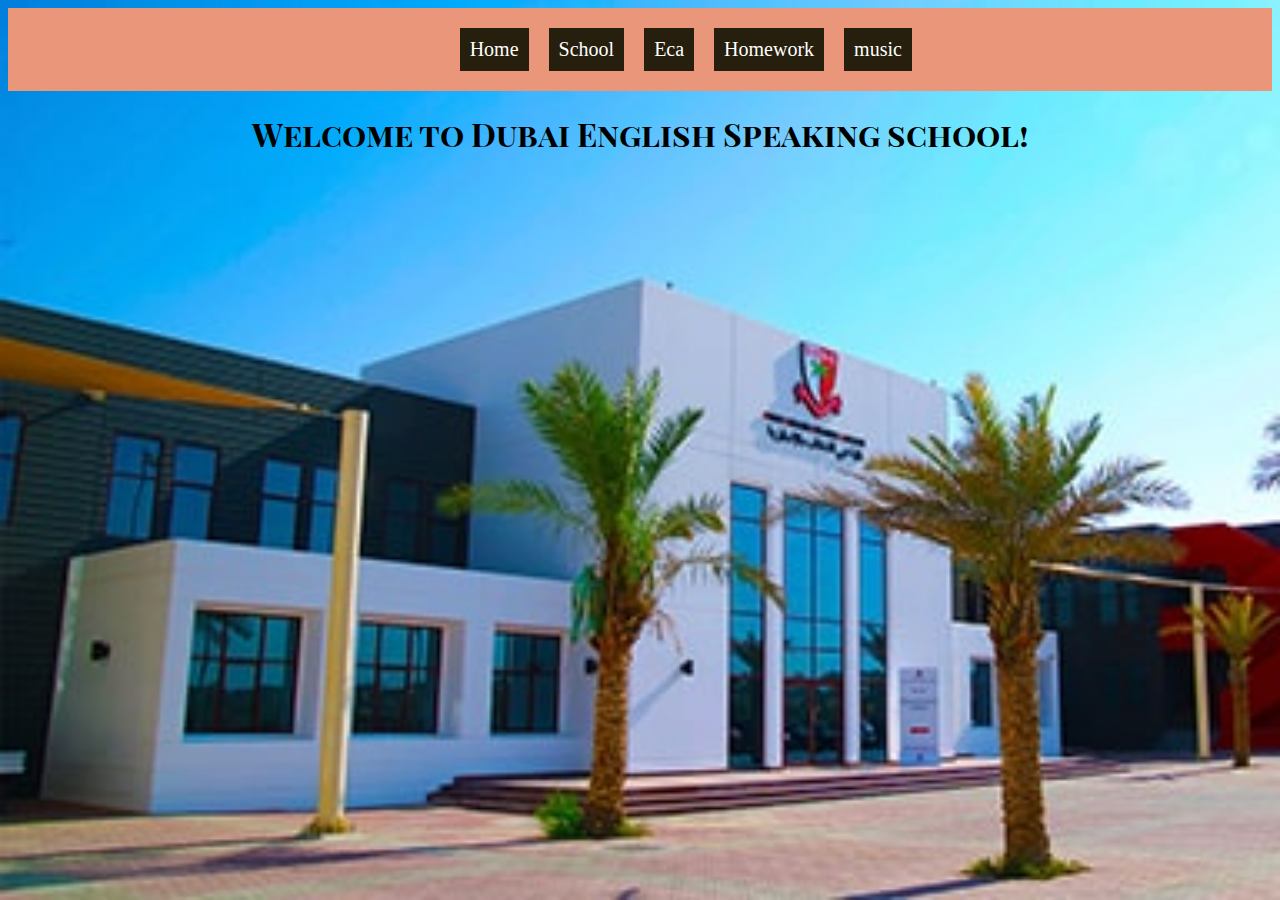
<file: index.html>
<html>
    <head>
        <title>
            menu
        </title>
        <link rel="stylesheet" href="style.css">
        <link href="https://fonts.googleapis.com/css2?family=Playfair+Display+SC:ital@1&display=swap" rel="stylesheet">
    </head>
    
    <body>

        <main>
            <nav>
                <ul>
                    <li><a href="#">Home</a></li>
                    <li><a href="./html/school.html">School</a></li>
                    <li><a href="./html/eca.html">Eca</a></li>
                    <li><a href="./html/homework.html">Homework</a></li>
                    <li><a href="./html/music.html">music</a></li>
                </ul>
            </nav>
        </main>
        <section>
            <h1>
                Welcome to Dubai English Speaking school!
            </h1>
        </section>
      
    </body>
</html>
</file>
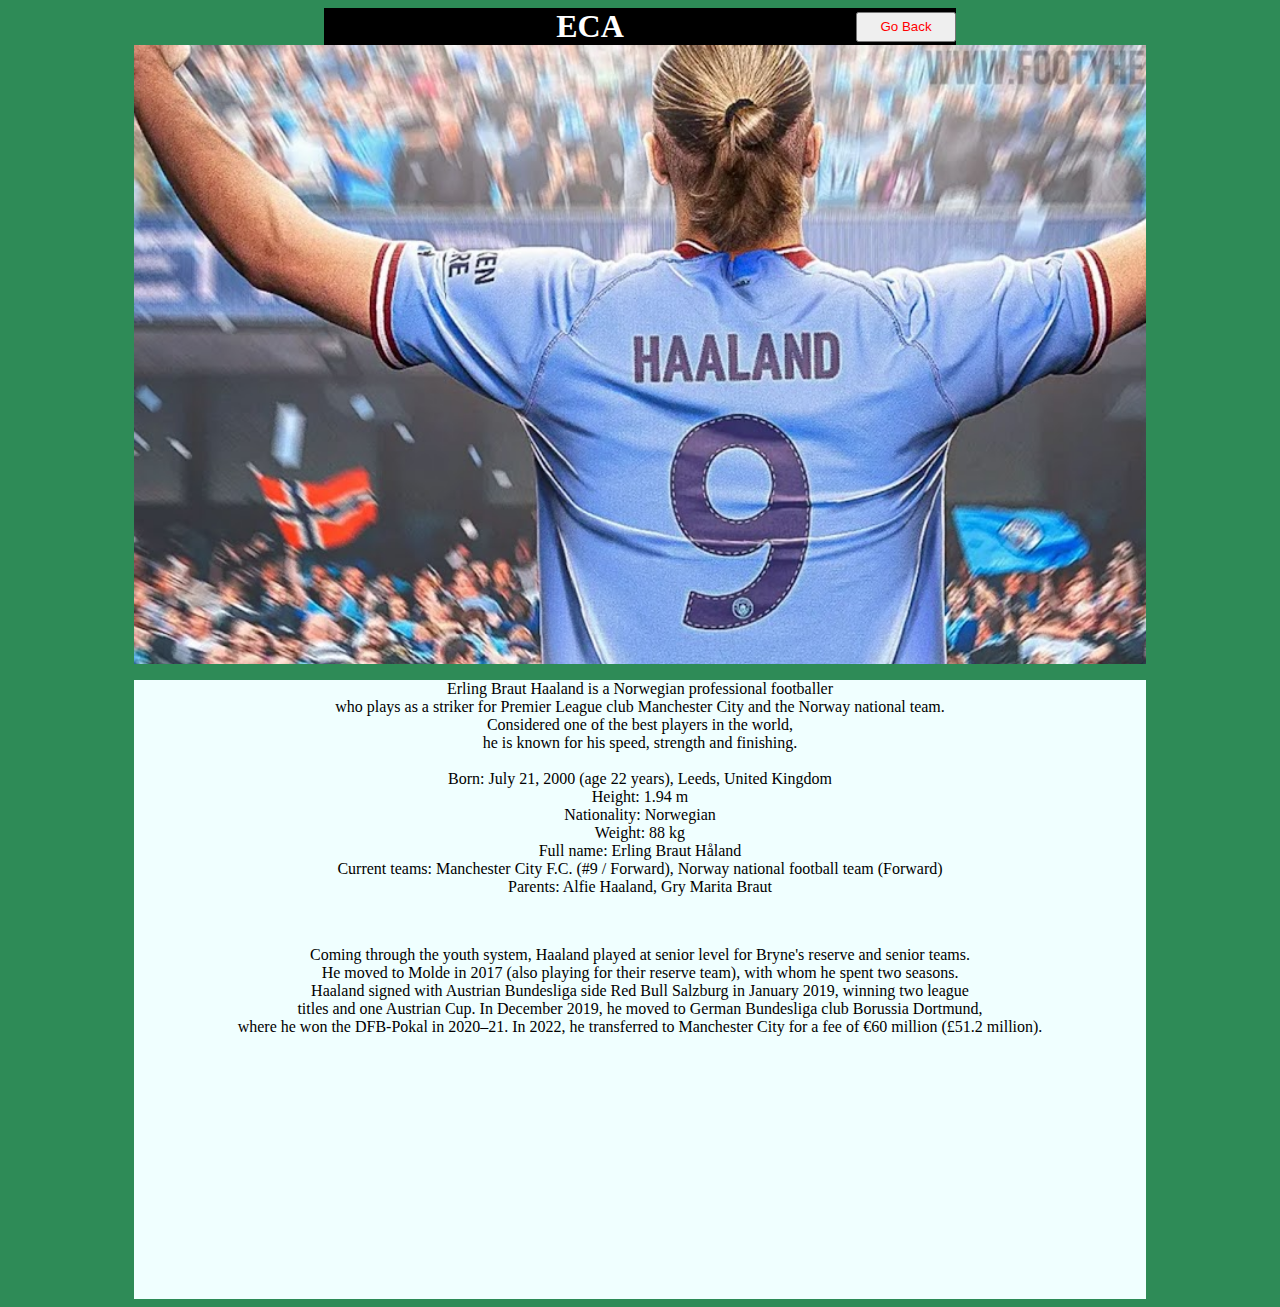
<file: html/eca.html>
<html lang="en">
    <head>
        <title>ECA</title>
        <link rel="stylesheet" href="../css/school.css">
        <link rel="stylesheet" href="../css/ECA.css">
    </head>
          
    <body>
        <main>
            <h1>
                ECA
            </h1>
            <button><a href="../index.html">Go Back</a></button>
        </main>

        <section id="s">
            <!--this is just for an image-->
        </section>
        <section>
            <p>Erling Braut Haaland is a Norwegian professional footballer <br/> 
                who plays as a striker for Premier League club Manchester City and the Norway national team.<br/> 
                Considered one of the best players in the world, <br/>he is known for his speed, strength and finishing.
                <br/>
                <br/>Born: July 21, 2000 (age 22 years), Leeds, United Kingdom<br/>
                Height: 1.94 m <br/>
                Nationality: Norwegian<br/>
                Weight: 88 kg<br/>
                Full name: Erling Braut Håland<br/>
                Current teams: Manchester City F.C. (#9 / Forward), Norway national football team (Forward)<br/>
                Parents: Alfie Haaland, Gry Marita Braut</p><br/>
            <p>
                Coming through the youth system, Haaland played at senior level for Bryne's reserve and senior teams. <br/>
                He moved to Molde in 2017 (also playing for their reserve team), with whom he spent two seasons. <br/>
                Haaland signed with Austrian Bundesliga side Red Bull Salzburg in January 2019, winning two league <br/> 
                titles and one Austrian Cup. In December 2019, he moved to German Bundesliga club Borussia Dortmund,<br/> 
                where he won the DFB-Pokal in 2020–21. In 2022, he transferred to Manchester City for a fee of €60 million (£51.2 million). 
        
            </p>
        </section>
    </body>


</html>
</file>
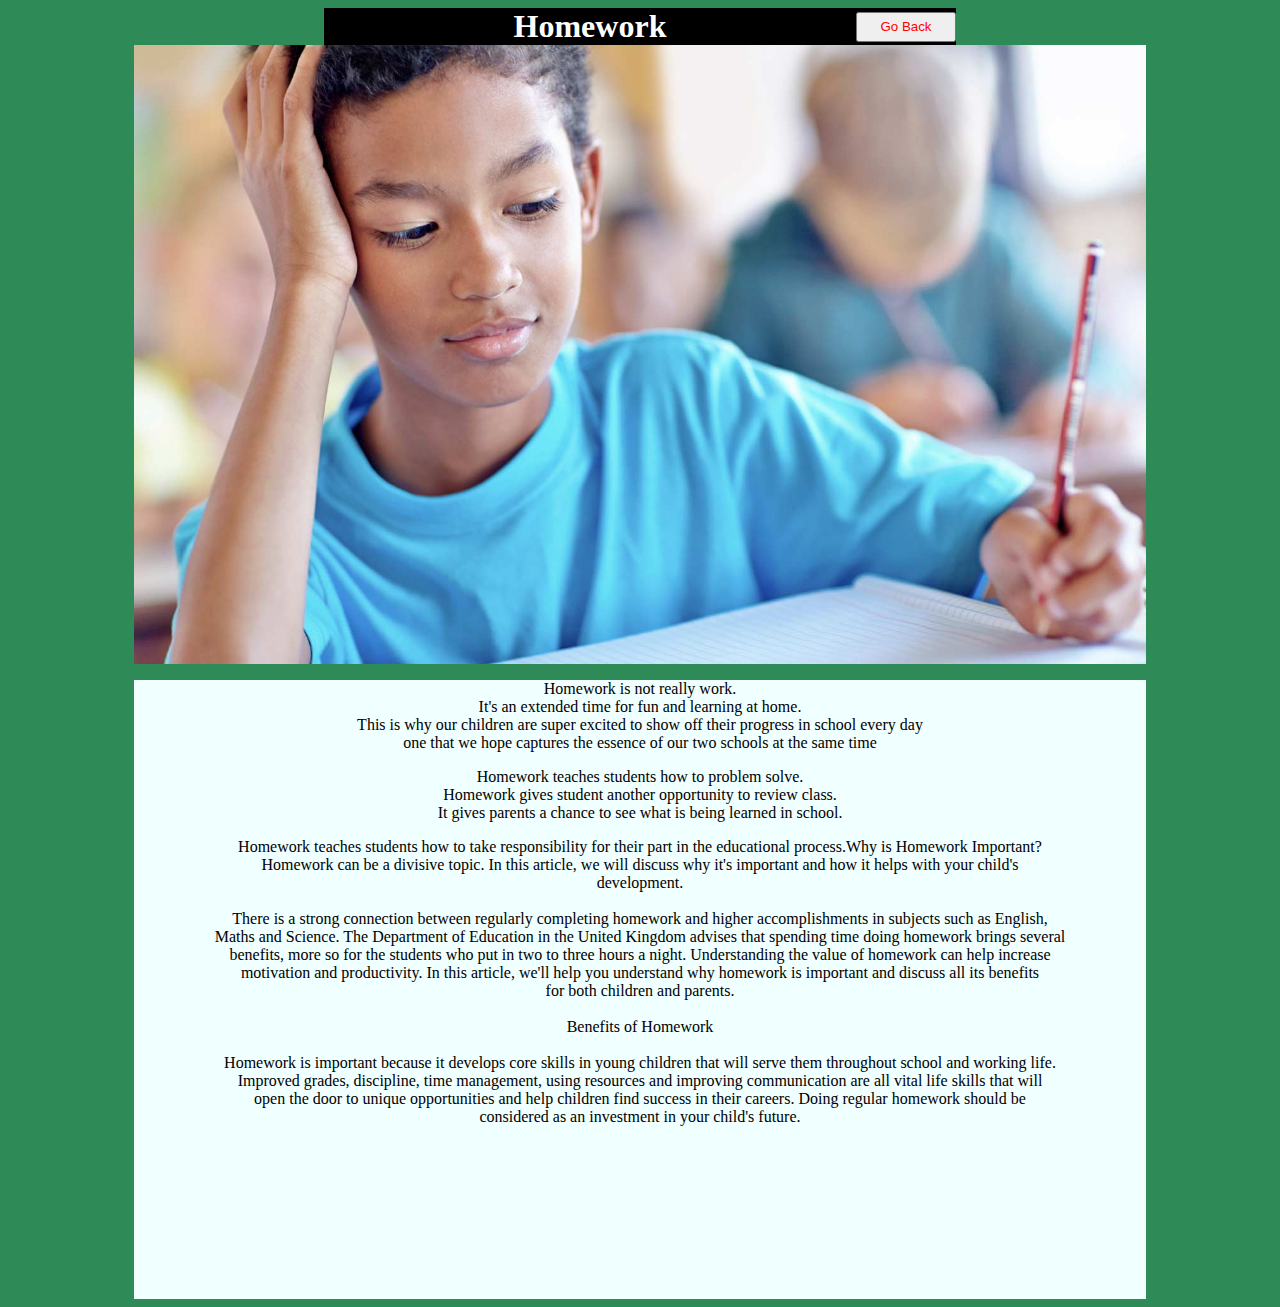
<file: html/homework.html>
<html lang="en">
    <head>
        <title>Homework</title>
        <link rel="stylesheet" href="../css/school.css">
        <link rel="stylesheet" href="../css/homework.css">
    </head>
          
    <body>
        <main>
            <h1>
                Homework
            </h1>
            <button><a href="../index.html">Go Back</a></button>
        </main>

        <section id="s">
            <!--this is just for an image-->
        </section>
        <section>
            <p>Homework is not really work. <br/>It's an extended time for fun and learning at home. <br/> 
                This is why our children are super excited to show off their progress in school every day<br/>
                one that we hope captures the essence of our two schools at the same time</p>
            <p>
                Homework teaches students how to problem solve. <br/>
                Homework gives student another opportunity to review class. <br/>
                It gives parents a chance to see what is being learned in school.<br/>
                 
            </p>

            <p>

                Homework teaches students how to take responsibility for their part in the educational process.Why is Homework Important? <br/>
                Homework can be a divisive topic. In this article, we will discuss why it's important and how it helps with your child's <br/>
                development.<br/><br/>

                There is a strong connection between regularly completing homework and higher accomplishments in subjects such as English, <br/>
                Maths and Science. The Department of Education in the United Kingdom advises that spending time doing homework brings several <br/>
                benefits, more so for the students who put in two to three hours a night. Understanding the value of homework can help increase<br/>
                 motivation and productivity. In this article, we'll help you understand why homework is important and discuss all its benefits <br/>
                 for both children and parents.<br/><br/>
                 
                Benefits of Homework<br/><br/>
                 
                 Homework is important because it develops core skills in young children that will serve them throughout school and working life. <br/>
                 Improved grades, discipline, time management, using resources and improving communication are all vital life skills that will <br/>
                 open the door to unique opportunities and help children find success in their careers. Doing regular homework should be <br/>
                 considered as an investment in your child's future.<br/>
            </p>
        </section>  
    </body>
</html>
</file>
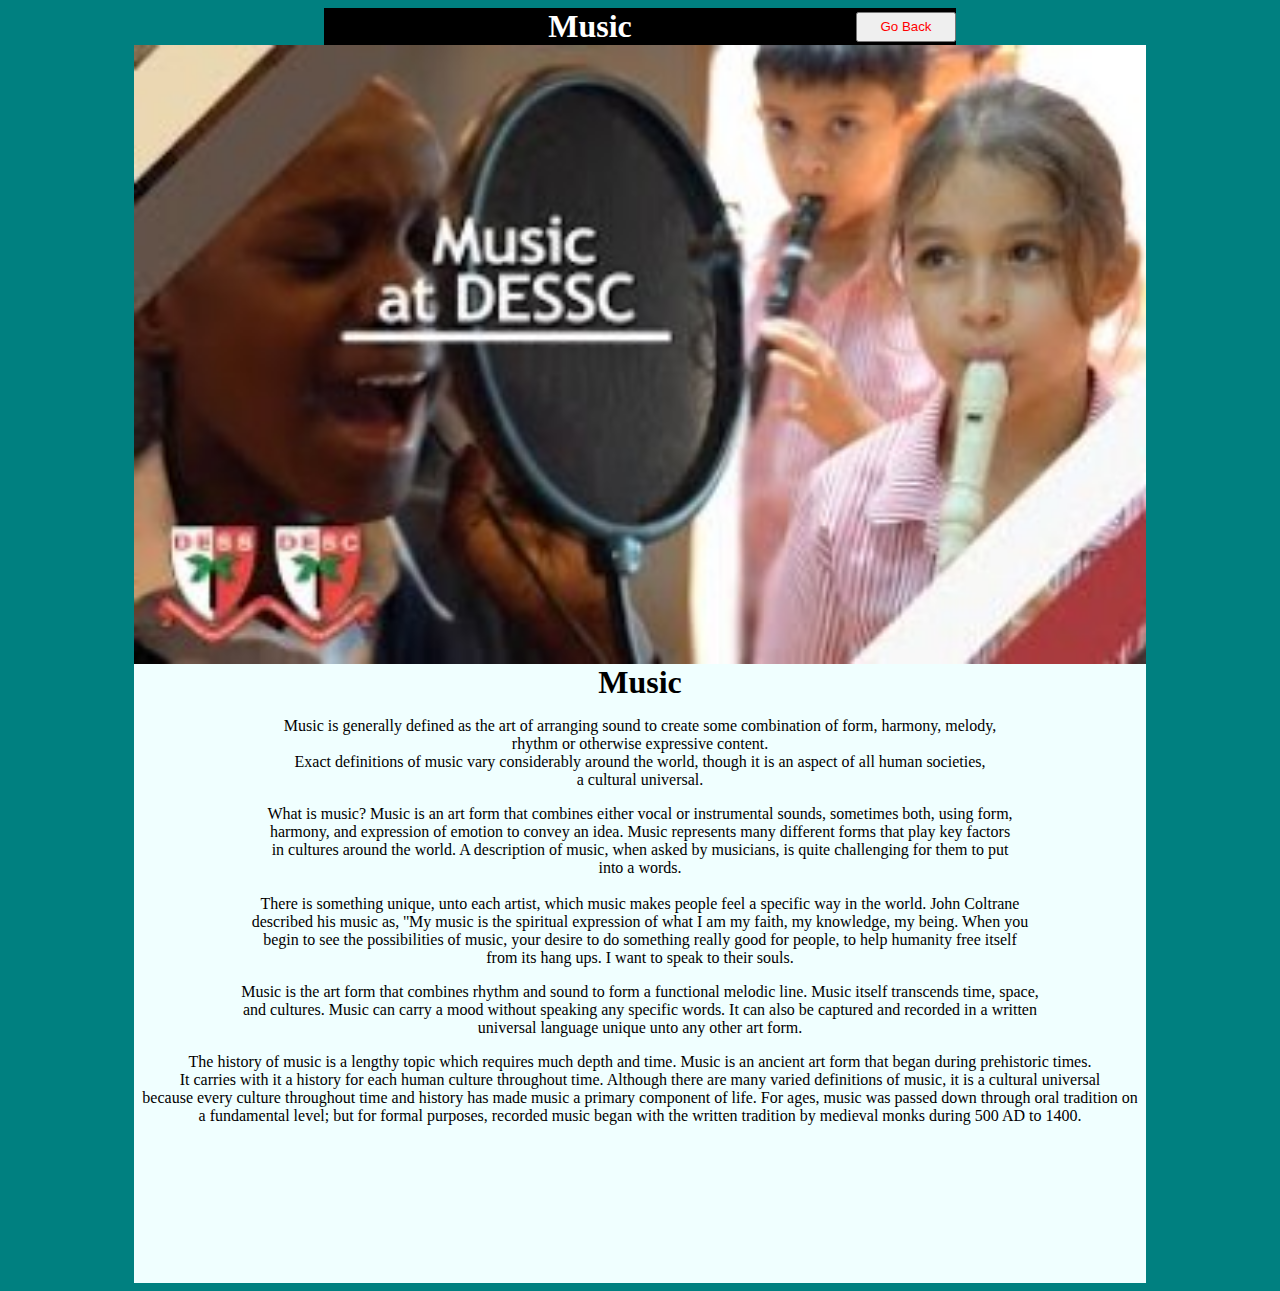
<file: html/music.html>
<html lang="en">
    <head>
        <title>Music</title>
        <link rel="stylesheet" href="../css/school.css">
        <link rel="stylesheet" href="../css/music.css">
    </head>
          
    <body>
        <main>
            <h1>
                Music
            </h1>
            <button><a href="../index.html">Go Back</a></button>
        </main>
        <section>
            <!--this is just to place image in css-->
        </section>
        <section id="s">
            <h1>Music</h1>
            <p>
                Music is generally defined as the art of arranging sound to create some combination of form, harmony, melody, <br/>
                rhythm or otherwise expressive content. <br/>
                Exact definitions of music vary considerably around the world, though it is an aspect of all human societies, <br/> 
                a cultural universal. <br/> 
            </p>
            <p>
                What is music? Music is an art form that combines either vocal or instrumental sounds, sometimes both, using form,  <br/>
                harmony, and expression of emotion to convey an idea. Music represents many different forms that play key factors  <br/>
                in cultures around the world. A description of music, when asked by musicians, is quite challenging for them to put  <br/>
                into a words.  <br/> <br/>
                There is something unique, unto each artist, which music makes people feel a specific way in the world. John Coltrane <br/>
                described his music as, ''My music is the spiritual expression of what I am my faith, my knowledge, my being. When you  <br/>
                begin to see the possibilities of music, your desire to do something really good for people, to help humanity free itself  <br/>
                from its hang ups. I want to speak to their souls.

            </p>

            <p>
                Music is the art form that combines rhythm and sound to form a functional melodic line. Music itself transcends time, space,<br/>
                and cultures. Music can carry a mood without speaking any specific words. It can also be captured and recorded in a written <br/> 
                universal language unique unto any other art form. 
            </p>

            <p>
                The history of music is a lengthy topic which requires much depth and time. Music is an ancient art form that began during prehistoric times. <br/>
                It carries with it a history for each human culture throughout time. Although there are many varied definitions of music, it is a cultural universal <br/>
                because every culture throughout time and history has made music a primary component of life. For ages, music was passed down through oral tradition on <br/>
                a fundamental level; but for formal purposes, recorded music began with the written tradition by medieval monks during 500 AD to 1400. 
            </p>
        </section>
    </body>


</html>
</file>
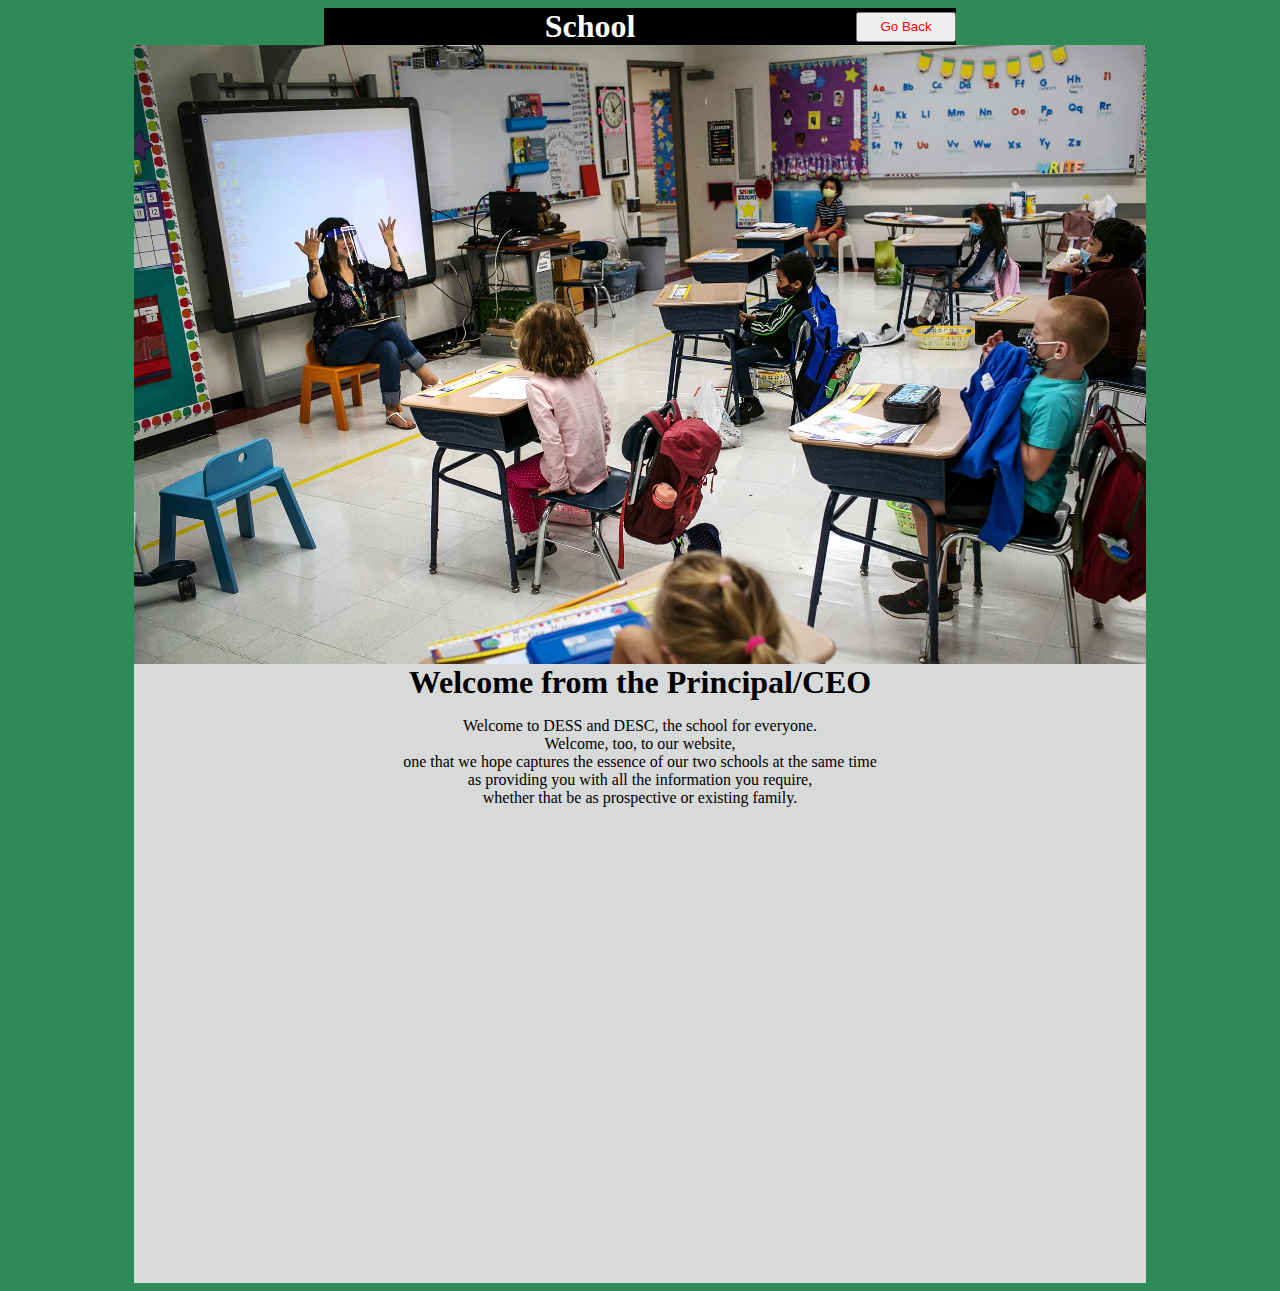
<file: html/school.html>
<html lang="en">
    <head>
        <title>School</title>
        <link rel="stylesheet" href="../css/school.css">
    </head>
          
    <body>
        <main>
            <h1>
                School
            </h1>
            <button><a href="../index.html">Go Back</a></button>
        </main>
        <section>
            <!--just did image on the section-->
        </section>
        <section id="sect1">
            <h1>Welcome from the Principal/CEO</h1>
            <p>Welcome to DESS and DESC, the school for everyone. <br/> Welcome, too, to our website, <br/>
                one that we hope captures the essence of our two schools at the same time<br/>
                as providing you with all the information you require,<br/> whether that be as prospective or existing family.</p>
        </section>
    </body>


</html>
</file>
<file: style.css>
body{
    text-align:center;
    background-color:rgba(250, 128, 114, 0.371);
    background-image: url(images/wallpaper.jpg);
    background-size: cover;
}
nav{
    background-color: darksalmon;
    padding: 20px;
}
ul{
    list-style: none;
    display: flex;
    margin:0 32%;

}
li{

    background-color: rgb(38, 31, 13);
    padding: 10px;
    margin-right: 20px;
}

h1{
    font-family: 'Playfair Display SC';
    
}
a{
    text-decoration: none;
    color:white;
    font-size: 20px;
}
</file>
<file: css/school.css>
body{
    text-align: center;
    background-color: seagreen;
}

main{
    display: flex;
    background-color:black;
    margin: 0 25%;
    color: white;

}
h1{
    text-align: center;
    margin: 0 auto;
}

button{
    width:100px;
    height:30px;
    align-self: center;
}
a{
    text-decoration: none;
    color:red;
}

section{
    background-image: url(../images/img2.webp);
    height:70%;
    width: 80%;
    background-size: cover;
    margin: 0 auto;
    
}
/* curly brackets */
/* id is represented using hashtag*/
#sect1{
    background-image: none;
    background-color: rgb(216, 217, 217);
}
</file>
<file: css/ECA.css>
#s{
    background-image: url(../images/img3.jpg);


}

section{
    background-image: none;
    background-color: azure;
}
</file>
<file: css/homework.css>
#s{
    background-image:url(../images/Homework.jpg);

    
}

section{
    background-image: none;
    background-color: azure;
}
</file>
<file: css/music.css>
body{
    background-color: teal;
}
section{
    background-image: url(../images/img4.jpg);
}

#s{
    background-image: none;
    background-color: azure;
}
</file>
